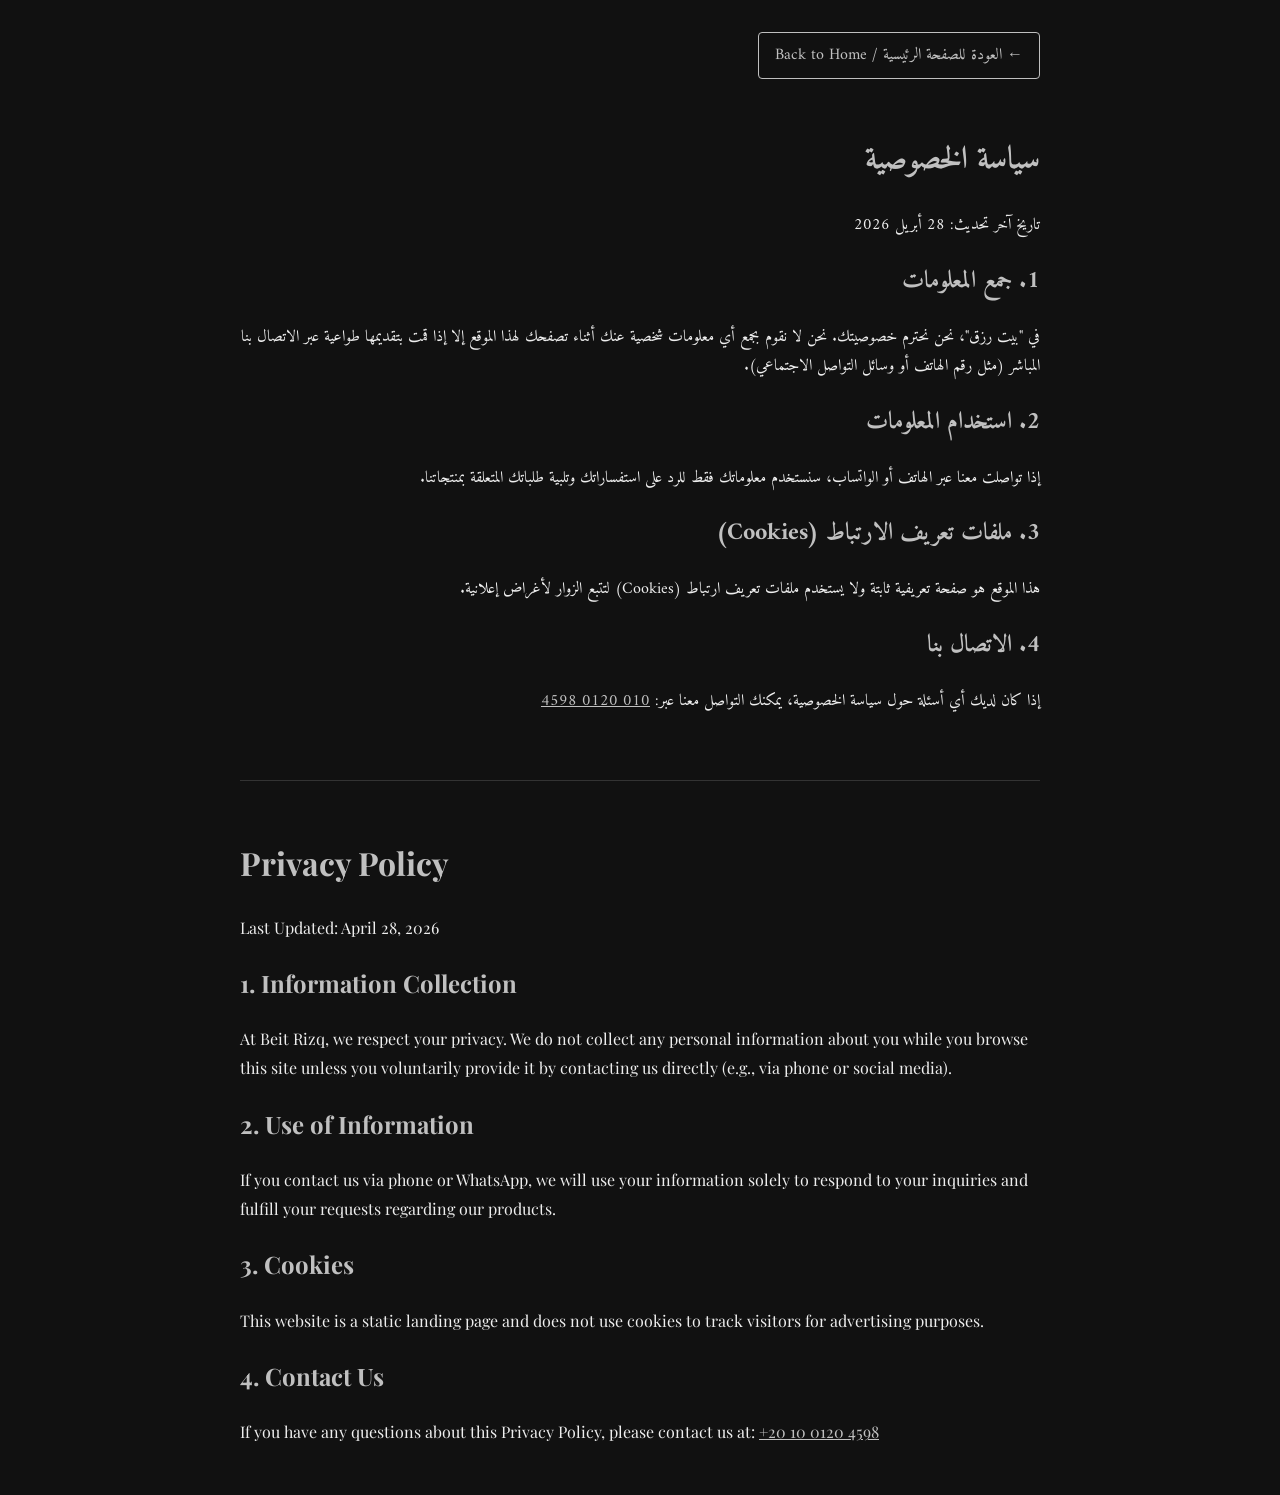
<file: privacy.html>
<!DOCTYPE html>
<html lang="ar" dir="rtl" data-theme="dark">
<head>
  <meta charset="UTF-8">
  <meta name="viewport" content="width=device-width, initial-scale=1.0">
  <title>Privacy Policy - بيت رزق</title>
  <link rel="icon" href="Images/Logo (1).svg" type="image/svg+xml">
  <link href="https://fonts.googleapis.com/css2?family=Amiri:wght@400;700&family=Playfair+Display:ital,wght@0,400;0,700;1,400&display=swap" rel="stylesheet">
  <style>
    :root {
      --bg-color: #111;
      --text-color: #eee;
      --accent-color: #c0c0c0;
    }
    body {
      font-family: 'Amiri', serif;
      background: var(--bg-color);
      color: var(--text-color);
      line-height: 1.8;
      padding: 2rem;
      max-width: 800px;
      margin: 0 auto;
    }
    h1, h2 { color: var(--accent-color); }
    a { color: var(--accent-color); }
    .back-btn {
      display: inline-block; margin-bottom: 2rem; padding: 0.5rem 1rem;
      border: 1px solid var(--accent-color); color: var(--accent-color);
      text-decoration: none; border-radius: 4px;
    }
    .back-btn:hover { background: var(--accent-color); color: #111; }
    .english-section {
      font-family: 'Playfair Display', serif;
      direction: ltr;
      text-align: left;
      margin-top: 4rem;
      border-top: 1px solid #333;
      padding-top: 2rem;
    }
  </style>
</head>
<body>
  <a href="index.html" class="back-btn">← العودة للصفحة الرئيسية / Back to Home</a>
  <main>
  <div class="arabic-section">
    <h1>سياسة الخصوصية</h1>
    <p>تاريخ آخر تحديث: 28 أبريل 2026</p>
    <h2>1. جمع المعلومات</h2>
    <p>في "بيت رزق"، نحن نحترم خصوصيتك. نحن لا نقوم بجمع أي معلومات شخصية عنك أثناء تصفحك لهذا الموقع إلا إذا قمت بتقديمها طواعية عبر الاتصال بنا المباشر (مثل رقم الهاتف أو وسائل التواصل الاجتماعي).</p>
    <h2>2. استخدام المعلومات</h2>
    <p>إذا تواصلت معنا عبر الهاتف أو الواتساب، سنستخدم معلوماتك فقط للرد على استفساراتك وتلبية طلباتك المتعلقة بمنتجاتنا.</p>
    <h2>3. ملفات تعريف الارتباط (Cookies)</h2>
    <p>هذا الموقع هو صفحة تعريفية ثابتة ولا يستخدم ملفات تعريف ارتباط (Cookies) لتتبع الزوار لأغراض إعلانية.</p>
    <h2>4. الاتصال بنا</h2>
    <p>إذا كان لديك أي أسئلة حول سياسة الخصوصية، يمكنك التواصل معنا عبر: <a href="tel:+201001204598">010 0120 4598</a></p>
  </div>

  <div class="english-section">
    <h1>Privacy Policy</h1>
    <p>Last Updated: April 28, 2026</p>
    <h2>1. Information Collection</h2>
    <p>At Beit Rizq, we respect your privacy. We do not collect any personal information about you while you browse this site unless you voluntarily provide it by contacting us directly (e.g., via phone or social media).</p>
    <h2>2. Use of Information</h2>
    <p>If you contact us via phone or WhatsApp, we will use your information solely to respond to your inquiries and fulfill your requests regarding our products.</p>
    <h2>3. Cookies</h2>
    <p>This website is a static landing page and does not use cookies to track visitors for advertising purposes.</p>
    <h2>4. Contact Us</h2>
    <p>If you have any questions about this Privacy Policy, please contact us at: <a href="tel:+201001204598">+20 10 0120 4598</a></p>
  </div>
  </main>
</body>
</html>
</file>
